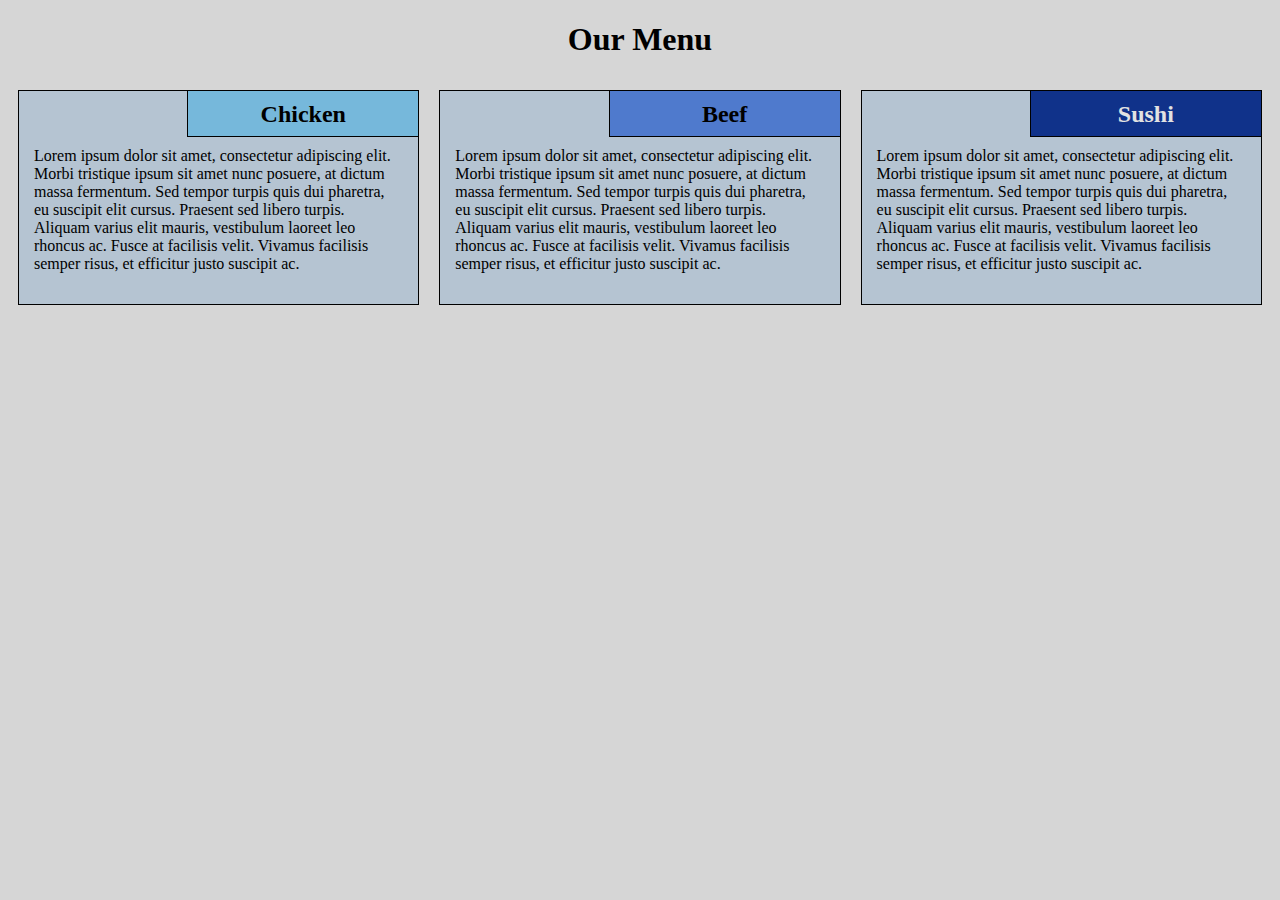
<file: module2_solution/index.html>
<!DOCTYPE html>
<html lang="en">

<head>
    <meta charset="utf-8">
    <meta name="viewport" content="width=device-width, initial-scale=1">
    <title>Assignment Solution for Module 2</title>
    <link rel="stylesheet" type="text/css" href="styles.css">
</head>

<body>
    <h1>Our Menu</h1>
    <div class="row">
        <div class="col-lg-4 col-md-6 col-sm-12">
            <section class="lebesgue">
                <h2>Chicken</h2>
                <p>
                    Lorem ipsum dolor sit amet, consectetur adipiscing elit. Morbi tristique ipsum sit amet nunc posuere, at dictum massa fermentum. Sed tempor turpis quis dui pharetra, eu suscipit elit cursus. Praesent sed libero turpis. Aliquam varius elit mauris, vestibulum laoreet leo rhoncus ac. Fusce at facilisis velit. Vivamus facilisis semper risus, et efficitur justo suscipit ac. 
                </p>
            </section>
        </div>
        <div class="col-lg-4 col-md-6 col-sm-12">
            <section class="fubini">
                <h2>Beef</h2>
                <p>
                    Lorem ipsum dolor sit amet, consectetur adipiscing elit. Morbi tristique ipsum sit amet nunc posuere, at dictum massa fermentum. Sed tempor turpis quis dui pharetra, eu suscipit elit cursus. Praesent sed libero turpis. Aliquam varius elit mauris, vestibulum laoreet leo rhoncus ac. Fusce at facilisis velit. Vivamus facilisis semper risus, et efficitur justo suscipit ac. 
                </p>
            </section>
        </div>
        <div class="col-lg-4 col-md-12 col-sm-12">
            <section class="luzin">
                <h2>Sushi</h2>
                <p>
                    Lorem ipsum dolor sit amet, consectetur adipiscing elit. Morbi tristique ipsum sit amet nunc posuere, at dictum massa fermentum. Sed tempor turpis quis dui pharetra, eu suscipit elit cursus. Praesent sed libero turpis. Aliquam varius elit mauris, vestibulum laoreet leo rhoncus ac. Fusce at facilisis velit. Vivamus facilisis semper risus, et efficitur justo suscipit ac. 
                </p>
            </section>
        </div>
    </div>
</body>

</html>
</file>
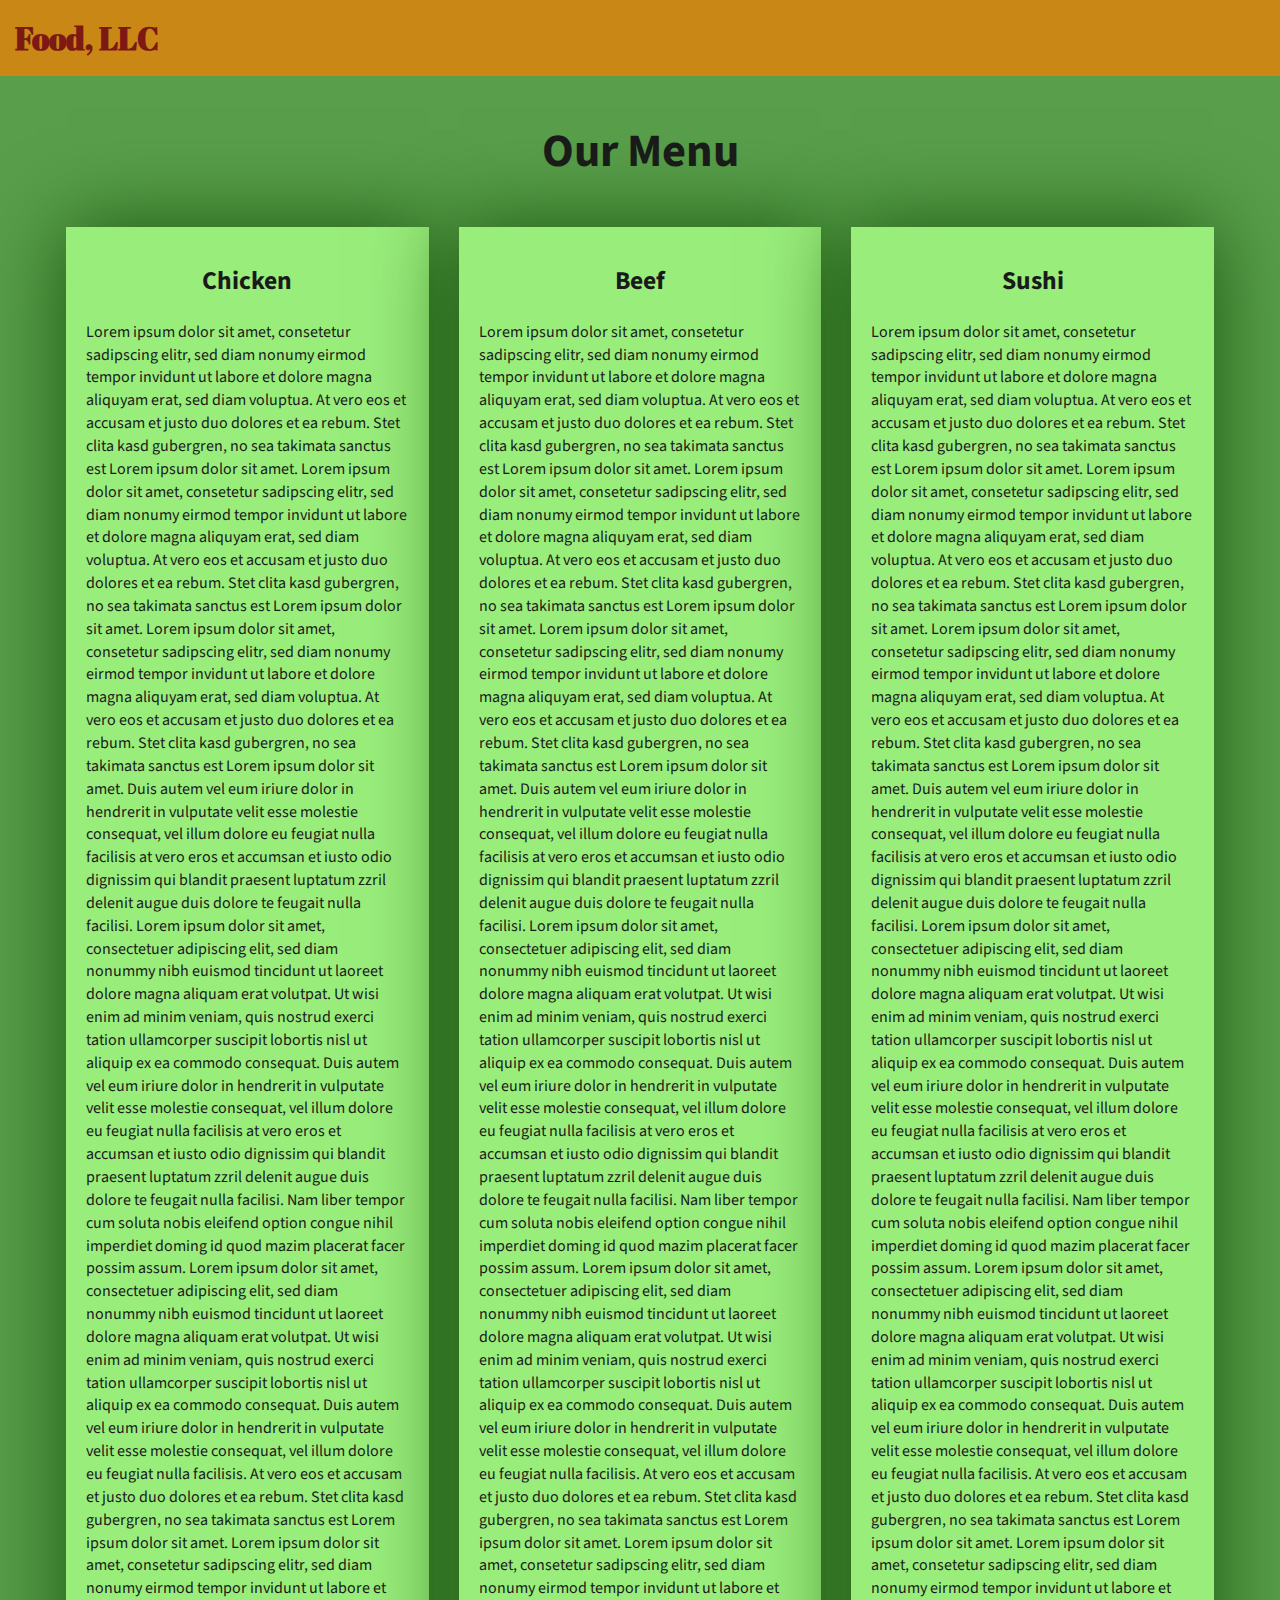
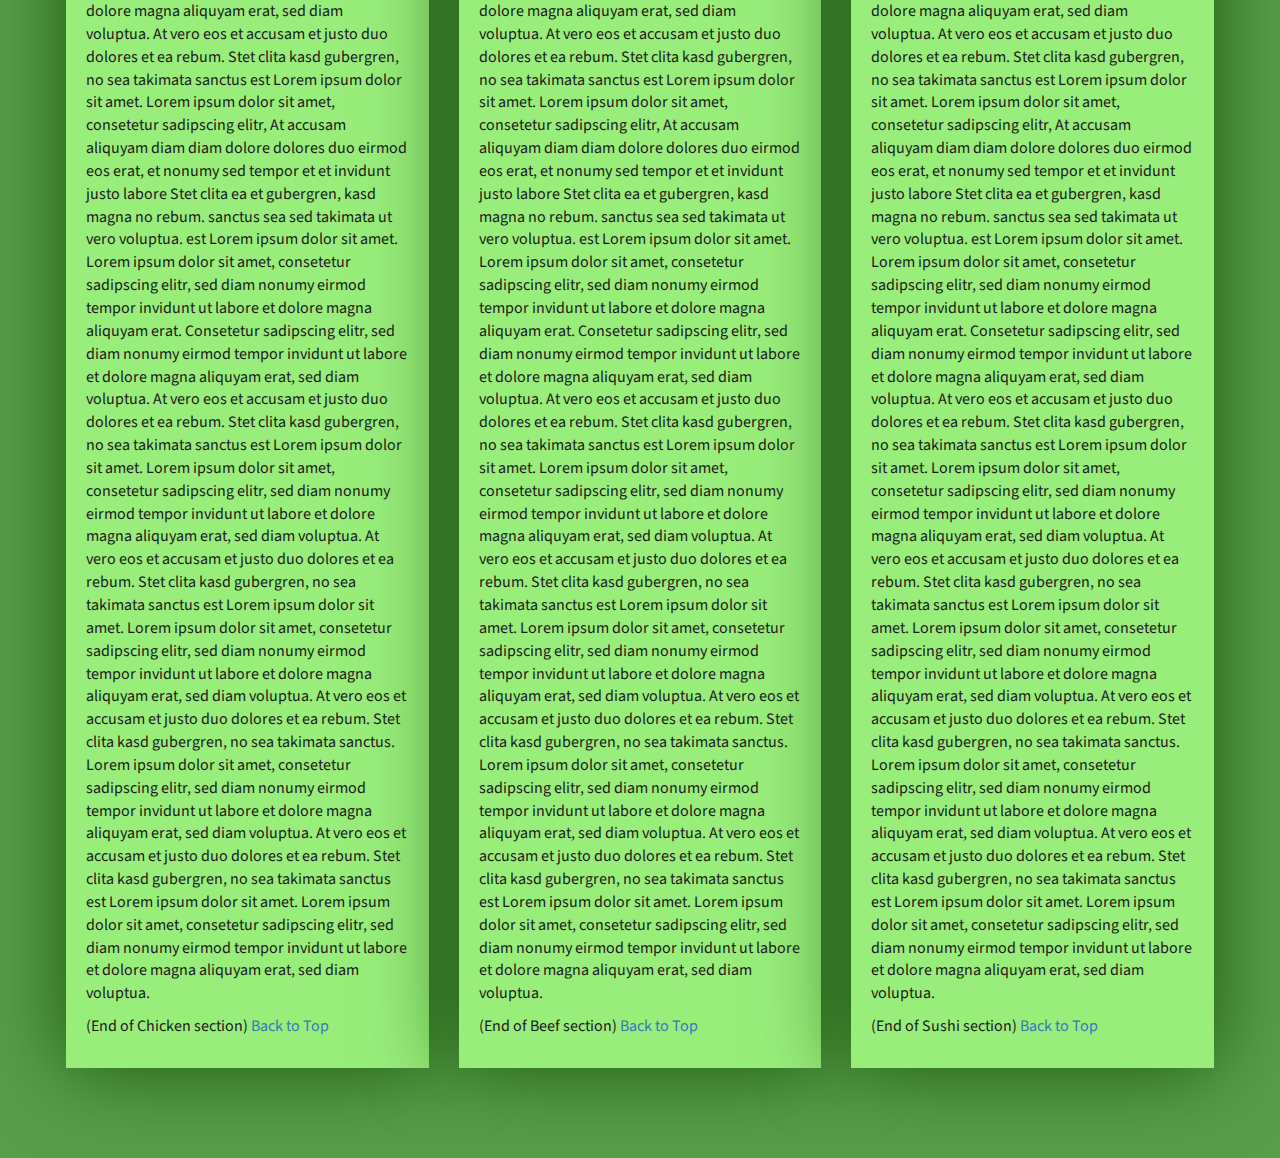
<file: module3_solution/index.html>
<!DOCTYPE html>
<html lang="zxx">

<head>
    <meta charset="utf-8">
    <meta http-equiv="X-UA-Compatible" content="IE=edge">
    <meta name="viewport" content="width=device-width, initial-scale=1">
    <title>Assignment Solution for Module 3</title>
    <link rel="stylesheet" href="css/bootstrap.min.css">
    <link rel="stylesheet" href="css/styles.css">
    <link href="https://fonts.googleapis.com/css?family=Source+Sans+Pro" rel="stylesheet">
    <link href="https://fonts.googleapis.com/css?family=Abril+Fatface" rel="stylesheet">

    <!-- HTML5 shim and Respond.js for IE8 support of HTML5 elements and media queries -->
    <!-- WARNING: Respond.js doesn't work if you view the page via file:// -->
    <!--[if lt IE 9]>
      <script src="https://oss.maxcdn.com/html5shiv/3.7.2/html5shiv.min.js"></script>
      <script src="https://oss.maxcdn.com/respond/1.4.2/respond.min.js"></script>
    <![endif]-->
</head>

<body>
    <header>
        <nav id="header-nav" class="navbar navbar-default">
            <div class="container-fluid">
                <div class="navbar-header">
                    <div class="navbar-brand">
                        <a href="index.html"><h1>Food, LLC</h1></a>
                    </div>

                    <button type="button" class="navbar-toggle collapsed visible-xs" data-toggle="collapse" data-target="#collapsable-nav" aria-expanded="false">
                        <span class="sr-only">Toggle navigation</span>
                        <span class="icon-bar"></span>
                        <span class="icon-bar"></span>
                        <span class="icon-bar"></span>
                    </button>
                </div>

                <div id="collapsable-nav" class="collapse navbar-collapse">
                    <ul id="nav-list" class="nav navbar-nav navbar-right visible-xs text-center">
                        <li>
                            <a href="#chicken-tile"><br class="hidden-xs"> Chicken</a>
                        </li>
                        <li>
                            <a href="#beef-tile"><br class="hidden-xs"> Beef</a>
                        </li>
                        <li>
                            <a href="#sushi-tile"><br class="hidden-xs"> Sushi</a>
                        </li>
                    </ul>
                </div>
            </div>
        </nav>
    </header>

    <div id="main-content" class="container">
        <h2 id="top-heading" class="text-center">Our Menu</h2>
        <div id="home-tiles" class="row">
            <div class="col-md-4 col-sm-6 col-xs-12">
                <div id="chicken-tile">
                    <section>
                        <h3 class="text-center">Chicken</h3>
                        <p>
                            Lorem ipsum dolor sit amet, consetetur sadipscing elitr, sed diam nonumy eirmod tempor invidunt ut labore et dolore magna aliquyam erat, sed diam voluptua. At vero eos et accusam et justo duo dolores et ea rebum. Stet clita kasd gubergren, no sea takimata
                            sanctus est Lorem ipsum dolor sit amet. Lorem ipsum dolor sit amet, consetetur sadipscing elitr, sed diam nonumy eirmod tempor invidunt ut labore et dolore magna aliquyam erat, sed diam voluptua. At vero eos et accusam et justo
                            duo dolores et ea rebum. Stet clita kasd gubergren, no sea takimata sanctus est Lorem ipsum dolor sit amet. Lorem ipsum dolor sit amet, consetetur sadipscing elitr, sed diam nonumy eirmod tempor invidunt ut labore et dolore
                            magna aliquyam erat, sed diam voluptua. At vero eos et accusam et justo duo dolores et ea rebum. Stet clita kasd gubergren, no sea takimata sanctus est Lorem ipsum dolor sit amet. Duis autem vel eum iriure dolor in hendrerit
                            in vulputate velit esse molestie consequat, vel illum dolore eu feugiat nulla facilisis at vero eros et accumsan et iusto odio dignissim qui blandit praesent luptatum zzril delenit augue duis dolore te feugait nulla facilisi.
                            Lorem ipsum dolor sit amet, consectetuer adipiscing elit, sed diam nonummy nibh euismod tincidunt ut laoreet dolore magna aliquam erat volutpat. Ut wisi enim ad minim veniam, quis nostrud exerci tation ullamcorper suscipit
                            lobortis nisl ut aliquip ex ea commodo consequat. Duis autem vel eum iriure dolor in hendrerit in vulputate velit esse molestie consequat, vel illum dolore eu feugiat nulla facilisis at vero eros et accumsan et iusto odio dignissim
                            qui blandit praesent luptatum zzril delenit augue duis dolore te feugait nulla facilisi. Nam liber tempor cum soluta nobis eleifend option congue nihil imperdiet doming id quod mazim placerat facer possim assum. Lorem ipsum
                            dolor sit amet, consectetuer adipiscing elit, sed diam nonummy nibh euismod tincidunt ut laoreet dolore magna aliquam erat volutpat. Ut wisi enim ad minim veniam, quis nostrud exerci tation ullamcorper suscipit lobortis nisl
                            ut aliquip ex ea commodo consequat. Duis autem vel eum iriure dolor in hendrerit in vulputate velit esse molestie consequat, vel illum dolore eu feugiat nulla facilisis. At vero eos et accusam et justo duo dolores et ea rebum.
                            Stet clita kasd gubergren, no sea takimata sanctus est Lorem ipsum dolor sit amet. Lorem ipsum dolor sit amet, consetetur sadipscing elitr, sed diam nonumy eirmod tempor invidunt ut labore et dolore magna aliquyam erat, sed
                            diam voluptua. At vero eos et accusam et justo duo dolores et ea rebum. Stet clita kasd gubergren, no sea takimata sanctus est Lorem ipsum dolor sit amet. Lorem ipsum dolor sit amet, consetetur sadipscing elitr, At accusam
                            aliquyam diam diam dolore dolores duo eirmod eos erat, et nonumy sed tempor et et invidunt justo labore Stet clita ea et gubergren, kasd magna no rebum. sanctus sea sed takimata ut vero voluptua. est Lorem ipsum dolor sit amet.
                            Lorem ipsum dolor sit amet, consetetur sadipscing elitr, sed diam nonumy eirmod tempor invidunt ut labore et dolore magna aliquyam erat. Consetetur sadipscing elitr, sed diam nonumy eirmod tempor invidunt ut labore et dolore
                            magna aliquyam erat, sed diam voluptua. At vero eos et accusam et justo duo dolores et ea rebum. Stet clita kasd gubergren, no sea takimata sanctus est Lorem ipsum dolor sit amet. Lorem ipsum dolor sit amet, consetetur sadipscing
                            elitr, sed diam nonumy eirmod tempor invidunt ut labore et dolore magna aliquyam erat, sed diam voluptua. At vero eos et accusam et justo duo dolores et ea rebum. Stet clita kasd gubergren, no sea takimata sanctus est Lorem
                            ipsum dolor sit amet. Lorem ipsum dolor sit amet, consetetur sadipscing elitr, sed diam nonumy eirmod tempor invidunt ut labore et dolore magna aliquyam erat, sed diam voluptua. At vero eos et accusam et justo duo dolores et
                            ea rebum. Stet clita kasd gubergren, no sea takimata sanctus. Lorem ipsum dolor sit amet, consetetur sadipscing elitr, sed diam nonumy eirmod tempor invidunt ut labore et dolore magna aliquyam erat, sed diam voluptua. At vero
                            eos et accusam et justo duo dolores et ea rebum. Stet clita kasd gubergren, no sea takimata sanctus est Lorem ipsum dolor sit amet. Lorem ipsum dolor sit amet, consetetur sadipscing elitr, sed diam nonumy eirmod tempor invidunt
                            ut labore et dolore magna aliquyam erat, sed diam voluptua.
                        </p>
                        <p>
                            (End of Chicken section) <a href="#top-heading">Back to Top</a>
                        </p>
                    </section>
                </div>
            </div>
            <div class="col-md-4 col-sm-6 col-xs-12">
                <div id="beef-tile">
                    <section>
                        <h3 class="text-center">Beef</h3>
                        <p>
                            Lorem ipsum dolor sit amet, consetetur sadipscing elitr, sed diam nonumy eirmod tempor invidunt ut labore et dolore magna aliquyam erat, sed diam voluptua. At vero eos et accusam et justo duo dolores et ea rebum. Stet clita kasd gubergren, no sea takimata
                            sanctus est Lorem ipsum dolor sit amet. Lorem ipsum dolor sit amet, consetetur sadipscing elitr, sed diam nonumy eirmod tempor invidunt ut labore et dolore magna aliquyam erat, sed diam voluptua. At vero eos et accusam et justo
                            duo dolores et ea rebum. Stet clita kasd gubergren, no sea takimata sanctus est Lorem ipsum dolor sit amet. Lorem ipsum dolor sit amet, consetetur sadipscing elitr, sed diam nonumy eirmod tempor invidunt ut labore et dolore
                            magna aliquyam erat, sed diam voluptua. At vero eos et accusam et justo duo dolores et ea rebum. Stet clita kasd gubergren, no sea takimata sanctus est Lorem ipsum dolor sit amet. Duis autem vel eum iriure dolor in hendrerit
                            in vulputate velit esse molestie consequat, vel illum dolore eu feugiat nulla facilisis at vero eros et accumsan et iusto odio dignissim qui blandit praesent luptatum zzril delenit augue duis dolore te feugait nulla facilisi.
                            Lorem ipsum dolor sit amet, consectetuer adipiscing elit, sed diam nonummy nibh euismod tincidunt ut laoreet dolore magna aliquam erat volutpat. Ut wisi enim ad minim veniam, quis nostrud exerci tation ullamcorper suscipit
                            lobortis nisl ut aliquip ex ea commodo consequat. Duis autem vel eum iriure dolor in hendrerit in vulputate velit esse molestie consequat, vel illum dolore eu feugiat nulla facilisis at vero eros et accumsan et iusto odio dignissim
                            qui blandit praesent luptatum zzril delenit augue duis dolore te feugait nulla facilisi. Nam liber tempor cum soluta nobis eleifend option congue nihil imperdiet doming id quod mazim placerat facer possim assum. Lorem ipsum
                            dolor sit amet, consectetuer adipiscing elit, sed diam nonummy nibh euismod tincidunt ut laoreet dolore magna aliquam erat volutpat. Ut wisi enim ad minim veniam, quis nostrud exerci tation ullamcorper suscipit lobortis nisl
                            ut aliquip ex ea commodo consequat. Duis autem vel eum iriure dolor in hendrerit in vulputate velit esse molestie consequat, vel illum dolore eu feugiat nulla facilisis. At vero eos et accusam et justo duo dolores et ea rebum.
                            Stet clita kasd gubergren, no sea takimata sanctus est Lorem ipsum dolor sit amet. Lorem ipsum dolor sit amet, consetetur sadipscing elitr, sed diam nonumy eirmod tempor invidunt ut labore et dolore magna aliquyam erat, sed
                            diam voluptua. At vero eos et accusam et justo duo dolores et ea rebum. Stet clita kasd gubergren, no sea takimata sanctus est Lorem ipsum dolor sit amet. Lorem ipsum dolor sit amet, consetetur sadipscing elitr, At accusam
                            aliquyam diam diam dolore dolores duo eirmod eos erat, et nonumy sed tempor et et invidunt justo labore Stet clita ea et gubergren, kasd magna no rebum. sanctus sea sed takimata ut vero voluptua. est Lorem ipsum dolor sit amet.
                            Lorem ipsum dolor sit amet, consetetur sadipscing elitr, sed diam nonumy eirmod tempor invidunt ut labore et dolore magna aliquyam erat. Consetetur sadipscing elitr, sed diam nonumy eirmod tempor invidunt ut labore et dolore
                            magna aliquyam erat, sed diam voluptua. At vero eos et accusam et justo duo dolores et ea rebum. Stet clita kasd gubergren, no sea takimata sanctus est Lorem ipsum dolor sit amet. Lorem ipsum dolor sit amet, consetetur sadipscing
                            elitr, sed diam nonumy eirmod tempor invidunt ut labore et dolore magna aliquyam erat, sed diam voluptua. At vero eos et accusam et justo duo dolores et ea rebum. Stet clita kasd gubergren, no sea takimata sanctus est Lorem
                            ipsum dolor sit amet. Lorem ipsum dolor sit amet, consetetur sadipscing elitr, sed diam nonumy eirmod tempor invidunt ut labore et dolore magna aliquyam erat, sed diam voluptua. At vero eos et accusam et justo duo dolores et
                            ea rebum. Stet clita kasd gubergren, no sea takimata sanctus. Lorem ipsum dolor sit amet, consetetur sadipscing elitr, sed diam nonumy eirmod tempor invidunt ut labore et dolore magna aliquyam erat, sed diam voluptua. At vero
                            eos et accusam et justo duo dolores et ea rebum. Stet clita kasd gubergren, no sea takimata sanctus est Lorem ipsum dolor sit amet. Lorem ipsum dolor sit amet, consetetur sadipscing elitr, sed diam nonumy eirmod tempor invidunt
                            ut labore et dolore magna aliquyam erat, sed diam voluptua.
                        </p>
                        <p>
                            (End of Beef section) <a href="#top-heading">Back to Top</a>
                        </p>
                    </section>
                </div>
            </div>
            <!-- <div class="clearfix visible-md-block"></div> -->
            <div class="col-md-4 col-sm-12 col-xs-12">
                <div id="sushi-tile">
                    <section>
                        <h3 class="text-center">Sushi</h3>
                        <p>
                            Lorem ipsum dolor sit amet, consetetur sadipscing elitr, sed diam nonumy eirmod tempor invidunt ut labore et dolore magna aliquyam erat, sed diam voluptua. At vero eos et accusam et justo duo dolores et ea rebum. Stet clita kasd gubergren, no sea takimata
                            sanctus est Lorem ipsum dolor sit amet. Lorem ipsum dolor sit amet, consetetur sadipscing elitr, sed diam nonumy eirmod tempor invidunt ut labore et dolore magna aliquyam erat, sed diam voluptua. At vero eos et accusam et justo
                            duo dolores et ea rebum. Stet clita kasd gubergren, no sea takimata sanctus est Lorem ipsum dolor sit amet. Lorem ipsum dolor sit amet, consetetur sadipscing elitr, sed diam nonumy eirmod tempor invidunt ut labore et dolore
                            magna aliquyam erat, sed diam voluptua. At vero eos et accusam et justo duo dolores et ea rebum. Stet clita kasd gubergren, no sea takimata sanctus est Lorem ipsum dolor sit amet. Duis autem vel eum iriure dolor in hendrerit
                            in vulputate velit esse molestie consequat, vel illum dolore eu feugiat nulla facilisis at vero eros et accumsan et iusto odio dignissim qui blandit praesent luptatum zzril delenit augue duis dolore te feugait nulla facilisi.
                            Lorem ipsum dolor sit amet, consectetuer adipiscing elit, sed diam nonummy nibh euismod tincidunt ut laoreet dolore magna aliquam erat volutpat. Ut wisi enim ad minim veniam, quis nostrud exerci tation ullamcorper suscipit
                            lobortis nisl ut aliquip ex ea commodo consequat. Duis autem vel eum iriure dolor in hendrerit in vulputate velit esse molestie consequat, vel illum dolore eu feugiat nulla facilisis at vero eros et accumsan et iusto odio dignissim
                            qui blandit praesent luptatum zzril delenit augue duis dolore te feugait nulla facilisi. Nam liber tempor cum soluta nobis eleifend option congue nihil imperdiet doming id quod mazim placerat facer possim assum. Lorem ipsum
                            dolor sit amet, consectetuer adipiscing elit, sed diam nonummy nibh euismod tincidunt ut laoreet dolore magna aliquam erat volutpat. Ut wisi enim ad minim veniam, quis nostrud exerci tation ullamcorper suscipit lobortis nisl
                            ut aliquip ex ea commodo consequat. Duis autem vel eum iriure dolor in hendrerit in vulputate velit esse molestie consequat, vel illum dolore eu feugiat nulla facilisis. At vero eos et accusam et justo duo dolores et ea rebum.
                            Stet clita kasd gubergren, no sea takimata sanctus est Lorem ipsum dolor sit amet. Lorem ipsum dolor sit amet, consetetur sadipscing elitr, sed diam nonumy eirmod tempor invidunt ut labore et dolore magna aliquyam erat, sed
                            diam voluptua. At vero eos et accusam et justo duo dolores et ea rebum. Stet clita kasd gubergren, no sea takimata sanctus est Lorem ipsum dolor sit amet. Lorem ipsum dolor sit amet, consetetur sadipscing elitr, At accusam
                            aliquyam diam diam dolore dolores duo eirmod eos erat, et nonumy sed tempor et et invidunt justo labore Stet clita ea et gubergren, kasd magna no rebum. sanctus sea sed takimata ut vero voluptua. est Lorem ipsum dolor sit amet.
                            Lorem ipsum dolor sit amet, consetetur sadipscing elitr, sed diam nonumy eirmod tempor invidunt ut labore et dolore magna aliquyam erat. Consetetur sadipscing elitr, sed diam nonumy eirmod tempor invidunt ut labore et dolore
                            magna aliquyam erat, sed diam voluptua. At vero eos et accusam et justo duo dolores et ea rebum. Stet clita kasd gubergren, no sea takimata sanctus est Lorem ipsum dolor sit amet. Lorem ipsum dolor sit amet, consetetur sadipscing
                            elitr, sed diam nonumy eirmod tempor invidunt ut labore et dolore magna aliquyam erat, sed diam voluptua. At vero eos et accusam et justo duo dolores et ea rebum. Stet clita kasd gubergren, no sea takimata sanctus est Lorem
                            ipsum dolor sit amet. Lorem ipsum dolor sit amet, consetetur sadipscing elitr, sed diam nonumy eirmod tempor invidunt ut labore et dolore magna aliquyam erat, sed diam voluptua. At vero eos et accusam et justo duo dolores et
                            ea rebum. Stet clita kasd gubergren, no sea takimata sanctus. Lorem ipsum dolor sit amet, consetetur sadipscing elitr, sed diam nonumy eirmod tempor invidunt ut labore et dolore magna aliquyam erat, sed diam voluptua. At vero
                            eos et accusam et justo duo dolores et ea rebum. Stet clita kasd gubergren, no sea takimata sanctus est Lorem ipsum dolor sit amet. Lorem ipsum dolor sit amet, consetetur sadipscing elitr, sed diam nonumy eirmod tempor invidunt
                            ut labore et dolore magna aliquyam erat, sed diam voluptua.
                        </p>
                        <p>
                            (End of Sushi section) <a href="#top-heading">Back to Top</a>
                        </p>
                    </section>
                </div>
            </div>
            <!-- <div class="clearfix visible-lg-block"></div> -->
        </div>
    </div>
    <div class="clearfix visible-lg-block"></div>


    <!-- jQuery (Bootstrap JS plugins depend on it) -->
    <script src="js/jquery-3.1.1.min.js"></script>
    <script src="js/bootstrap.min.js"></script>
    <!-- <script src="js/script.js"></script> -->

</body>

</html>
</file>
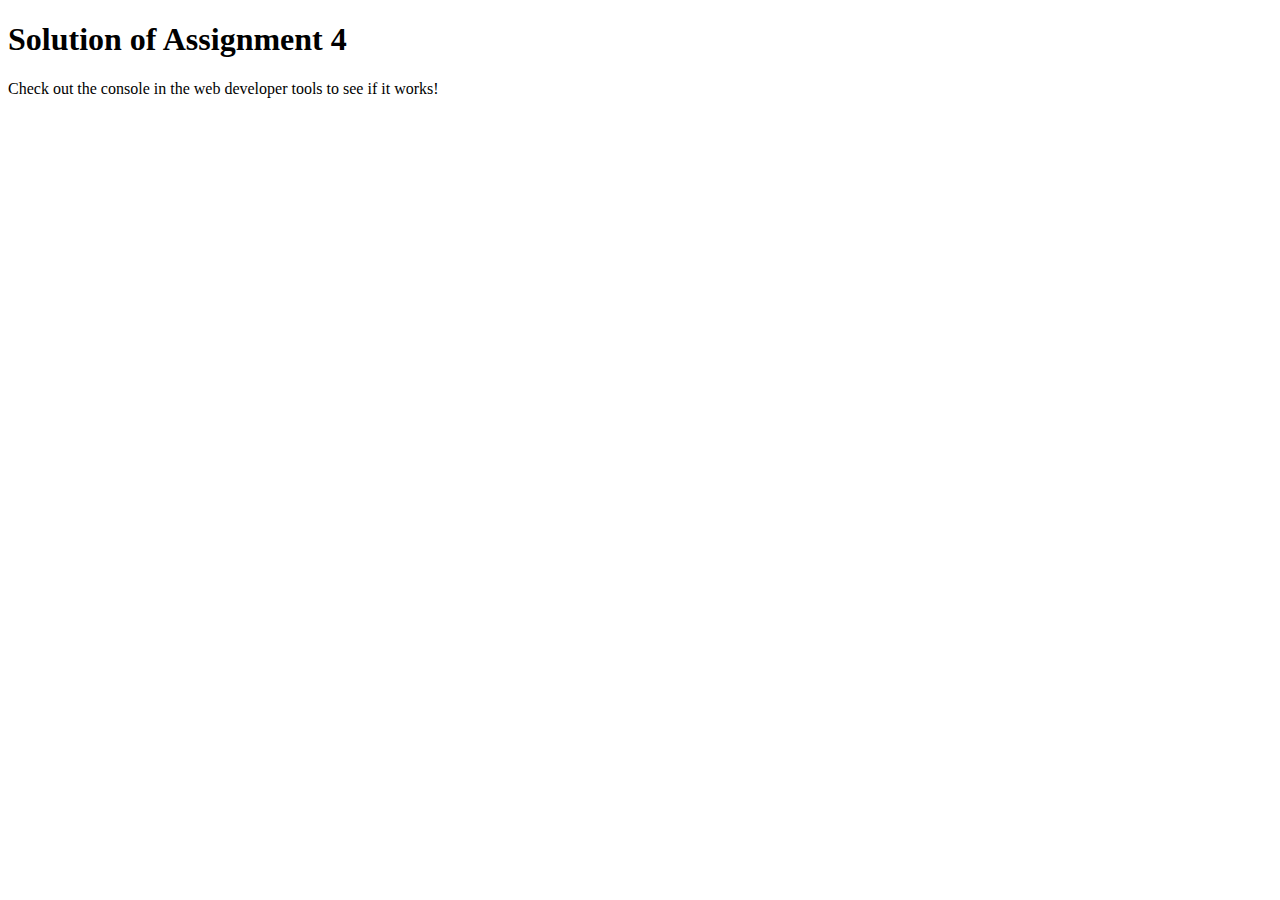
<file: module4_solution/index.html>
<!DOCTYPE html>
<html>

<head>
    <meta charset="utf-8">
    <title>Assignment Solution for Module 4</title>
    <script src="SpeakHello.js"></script>
    <script src="SpeakGoodBye.js"></script>
    <script src="script.js"></script>
</head>

<body>
    <h1>Solution of Assignment 4</h1>
    <p>Check out the console in the web developer tools to see if it works!</p>
</body>

</html>
</file>
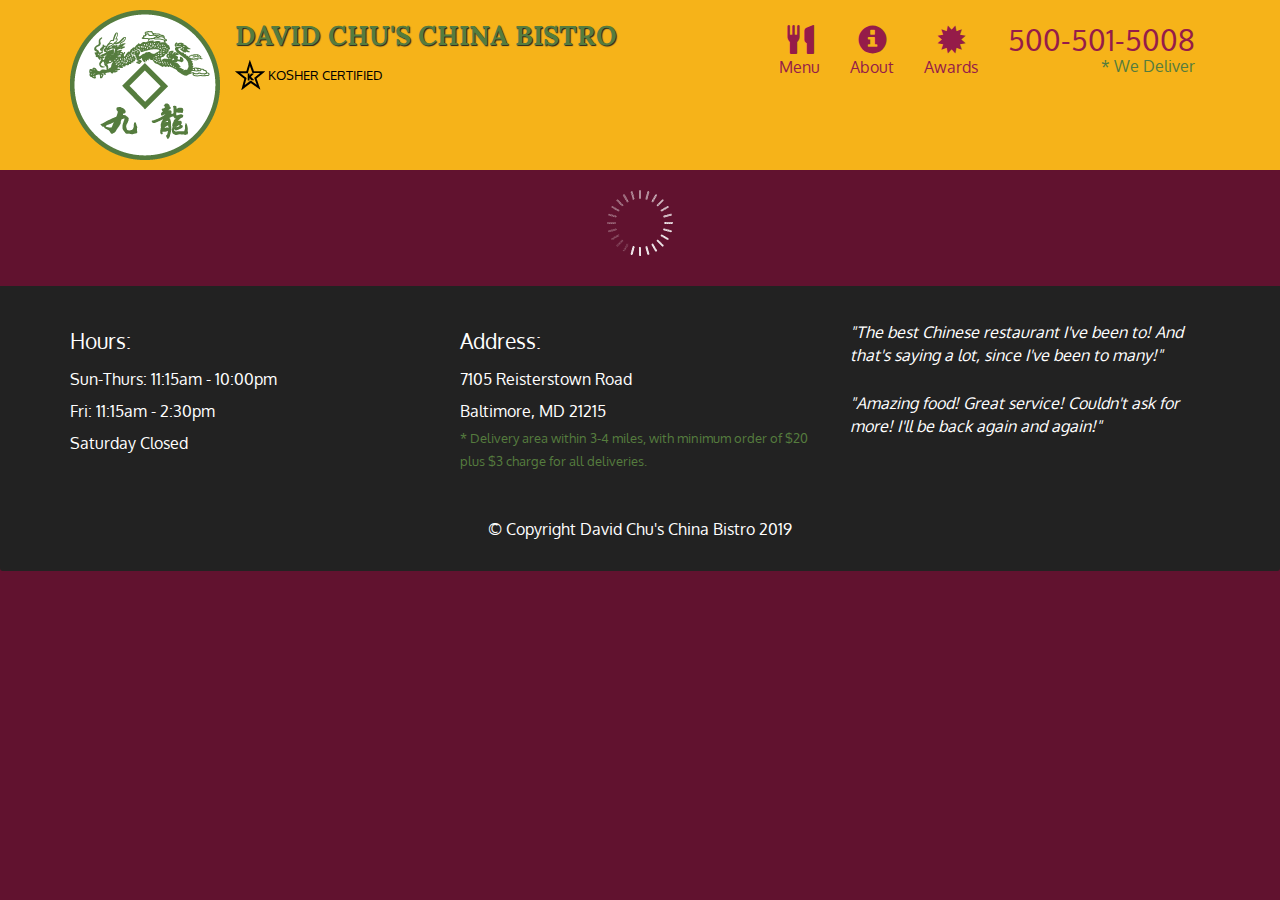
<file: module5_solution/index.html>
<!doctype html>
<html lang="en">
  <head>
    <meta charset="utf-8">
    <meta http-equiv="X-UA-Compatible" content="IE=edge">
    <meta name="viewport" content="width=device-width, initial-scale=1">
    <title>David Chu's China Bistro</title>
    <link rel="stylesheet" href="css/bootstrap.min.css">
    <link rel="stylesheet" href="css/styles.css">
    <link href='https://fonts.googleapis.com/css?family=Oxygen:400,300,700' rel='stylesheet' type='text/css'>
    <link href='https://fonts.googleapis.com/css?family=Lora' rel='stylesheet' type='text/css'>
  </head>
<body>
  <header>
    <nav id="header-nav" class="navbar navbar-default">
      <div class="container">
        <div class="navbar-header">
          <a href="index.html" class="pull-left visible-md visible-lg">
            <div id="logo-img" alt="Logo image"></div>
          </a>

          <div class="navbar-brand">
            <a href="index.html"><h1>David Chu's China Bistro</h1></a>
            <p>
              <img src="images/star-k-logo.png" alt="Kosher certification">
              <span>Kosher Certified</span>
            </p>
          </div>

          <button id="navbarToggle" type="button" class="navbar-toggle collapsed" data-toggle="collapse" data-target="#collapsable-nav" aria-expanded="false">
            <span class="sr-only">Toggle navigation</span>
            <span class="icon-bar"></span>
            <span class="icon-bar"></span>
            <span class="icon-bar"></span>
          </button>
        </div>
        
        <div id="collapsable-nav" class="collapse navbar-collapse">
           <ul id="nav-list" class="nav navbar-nav navbar-right">
            <li id="navHomeButton" class="visible-xs active">
              <a href="index.html">
                <span class="glyphicon glyphicon-home"></span> Home</a>
            </li>
            <li id="navMenuButton">
              <a href="#" onclick="$dc.loadMenuCategories();">
                <span class="glyphicon glyphicon-cutlery"></span><br class="hidden-xs"> Menu</a>
            </li>
            <li>
              <a href="#">
                <span class="glyphicon glyphicon-info-sign"></span><br class="hidden-xs"> About</a>
            </li>
            <li>
              <a href="#">
                <span class="glyphicon glyphicon-certificate"></span><br class="hidden-xs"> Awards</a>
            </li>
            <li id="phone" class="hidden-xs">
              <a href="tel:410-602-5008">
                <span>500-501-5008</span></a><div>* We Deliver</div>
            </li>
          </ul><!-- #nav-list -->
        </div><!-- .collapse .navbar-collapse -->
      </div><!-- .container -->
    </nav><!-- #header-nav -->
  </header>

  <div id="call-btn" class="visible-xs">
    <a class="btn" href="tel:410-602-5008">
    <span class="glyphicon glyphicon-earphone"></span>
    410-602-5008
    </a>
  </div>
  <div id="xs-deliver" class="text-center visible-xs">* We Deliver</div>

  <div id="main-content" class="container"></div>

  <footer class="panel-footer">
    <div class="container">
      <div class="row">
        <section id="hours" class="col-sm-4">
          <span>Hours:</span><br>
          Sun-Thurs: 11:15am - 10:00pm<br>
          Fri: 11:15am - 2:30pm<br>
          Saturday Closed
          <hr class="visible-xs">
        </section>
        <section id="address" class="col-sm-4">
          <span>Address:</span><br>
          7105 Reisterstown Road<br>
          Baltimore, MD 21215
          <p>* Delivery area within 3-4 miles, with minimum order of $20 plus $3 charge for all deliveries.</p>
          <hr class="visible-xs">
        </section>
        <section id="testimonials" class="col-sm-4">
          <p>"The best Chinese restaurant I've been to! And that's saying a lot, since I've been to many!"</p>
          <p>"Amazing food! Great service! Couldn't ask for more! I'll be back again and again!"</p>
        </section>
      </div>
      <div class="text-center">&copy; Copyright David Chu's China Bistro 2019</div>
    </div>
  </footer>

  <!-- jQuery (Bootstrap JS plugins depend on it) -->
  <script src="js/jquery-2.1.4.min.js"></script>
  <script src="js/bootstrap.min.js"></script>
  <script src="js/ajax-utils.js"></script>
  <script src="js/script.js"></script>
</body>
</html>
</file>
<file: module2_solution/styles.css>
{
    box-sizing: border-box;
    font-family: Helvetica;
}

body {
    background-color: #d6d6d6;
}

h1 {
    text-align: center;
    color: black;
}

section {
    border: 1px solid black;
    background-color: #b5c4d2;
    margin: 10px;
}

section>h2 {
    float: right;
    border-bottom: 1px solid black;
    border-left: 1px solid black;
    margin: 0;
    width: 230px;
    text-align: center;
    font-style: Times;
    font-size: 24px;
    font-weight: bold;
    height: 35px;
    padding-top: 10px;
}

section.lebesgue>h2 {
    background-color: #76b8db;
}

section.fubini>h2 {
    background-color: #4f7acd;
}

section.luzin>h2 {
    color: #e2e2e2;
    background-color: #10328a;
}

section>p {
    padding: 40px 15px 15px 15px;
}

.row {
    width: 100%;
}


/* Desktop view options */

@media (min-width: 992px) {
    .col-lg-1, .col-lg-2, .col-lg-3, .col-lg-4, .col-lg-5, .col-lg-6, .col-lg-7, .col-lg-8, .col-lg-9, .col-lg-10, .col-lg-11, .col-lg-12 {
        float: left;
    }
    .col-lg-1 {
        width: 8.33%;
    }
    .col-lg-2 {
        width: 16.66%;
    }
    .col-lg-3 {
        width: 25%;
    }
    .col-lg-4 {
        width: 33.33%;
    }
    .col-lg-5 {
        width: 41.66%;
    }
    .col-lg-6 {
        width: 50%;
    }
    .col-lg-7 {
        width: 58.33%;
    }
    .col-lg-8 {
        width: 66.66%;
    }
    .col-lg-9 {
        width: 74.99%;
    }
    .col-lg-10 {
        width: 83.33%;
    }
    .col-lg-11 {
        width: 91.66%;
    }
    .col-lg-12 {
        width: 100%;
    }
}


/* Tablet view options */

@media (min-width: 768px) and (max-width: 991px) {
    .col-md-1, .col-md-2, .col-md-3, .col-md-4, .col-md-5, .col-md-6, .col-md-7, .col-md-8, .col-md-9, .col-md-10, .col-md-11, .col-md-12 {
        float: left;
    }
    .col-md-1 {
        width: 8.33%;
    }
    .col-md-2 {
        width: 16.66%;
    }
    .col-md-3 {
        width: 25%;
    }
    .col-md-4 {
        width: 33.33%;
    }
    .col-md-5 {
        width: 41.66%;
    }
    .col-md-6 {
        width: 50%;
    }
    .col-md-7 {
        width: 58.33%;
    }
    .col-md-8 {
        width: 66.66%;
    }
    .col-md-9 {
        width: 74.99%;
    }
    .col-md-10 {
        width: 83.33%;
    }
    .col-md-11 {
        width: 91.66%;
    }
    .col-md-12 {
        width: 100%;
    }
}


/* Mobile view options */

@media (max-width: 767px) {
    .col-sm-1, .col-sm-2, .col-sm-3, .col-sm-4, .col-sm-5, .col-sm-6, .col-sm-7, .col-sm-8, .col-sm-9, .col-sm-10, .col-sm-11, .col-sm-12 {
        float: left;
    }
    .col-sm-1 {
        width: 8.33%;
    }
    .col-sm-2 {
        width: 16.66%;
    }
    .col-sm-3 {
        width: 25%;
    }
    .col-sm-4 {
        width: 33.33%;
    }
    .col-sm-5 {
        width: 41.66%;
    }
    .col-sm-6 {
        width: 50%;
    }
    .col-sm-7 {
        width: 58.33%;
    }
    .col-sm-8 {
        width: 66.66%;
    }
    .col-sm-9 {
        width: 74.99%;
    }
    .col-sm-10 {
        width: 83.33%;
    }
    .col-sm-11 {
        width: 91.66%;
    }
    .col-sm-12 {
        width: 100%;
    }
}
</file>
<file: module3_solution/css/styles.css>
body {
    font-size: 16px;
    font-family: 'Source Sans Pro', sans-serif;
    color: #1a1a1a;
    background-color: #599e4b;
}


/** HEADER **/

#header-nav {
    background-color: #c98715;
    border-radius: 0;
    border: 0;
}

#header-nav button {
    margin-top: 22px;
}

.navbar-default .navbar-toggle:focus, .navbar-default .navbar-toggle:hover {
    background-color: #fce29e;
}

.navbar-collapse {
    border-top: 0;
}

.navbar-brand, .navbar-nav li a {
    line-height: 76px;
    height: 76px;
    padding-top: 0;
}

.navbar-brand h1 {
    color: #7d1913;
    font-family: 'Abril Fatface', cursive;
    font-weight: bolder;
    font-size: 1.8em;
}

.navbar-brand a:hover {
    text-decoration: none;
    text-shadow: 1px 1px 1px #fe9797;
}

#nav-list {
    background-color: #e4af34;
}

#nav-list a {
    /*text-align: center;*/
    font-weight: bolder;
    color: #282828;
    font-size: 1.2em;
}

#nav-list a:hover {
    color: #202020;
    background-color: #fce29e;
}

.navbar-header button.navbar-toggle, .navbar-header .icon-bar {
    border: 1px solid #7d1913;
}


/** END HEADER */


/** HOME PAGE **/

#main-content {
    width: 92%;
    margin-bottom: 30px;
}

#main-content h2 {
    font-size: 2.9em;
    font-weight: bold;
    margin-top: 30px;
    margin-bottom: 50px;
}

#main-content h3 {
    font-size: 1.6em;
    font-weight: bold;
    margin-bottom: 1em;
}

#chicken-tile, #beef-tile, #sushi-tile {
    width: 100%;
    padding: 20px;
    background-color: #99ed7b;
    margin-bottom: 60px;
    box-shadow: 0 0 80px #18580b;
}


/** END HOME PAGE **/
</file>
<file: module5_solution/css/styles.css>
body {
  font-size: 16px;
  color: #fff;
  background-color: #61122f;
  font-family: 'Oxygen', sans-serif;
}

/** HEADER **/
#header-nav {
  background-color: #f6b319;
  border-radius: 0;
  border: 0;
}

#logo-img {
  background: url('../images/restaurant-logo_large.png') no-repeat;
  width: 150px;
  height: 150px;
  margin: 10px 15px 10px 0;
}

.navbar-brand {
  padding-top: 25px;
}
.navbar-brand h1 { /* Restaurant name */
  font-family: 'Lora', serif;
  color: #557c3e;
  font-size: 1.5em;
  text-transform: uppercase;
  font-weight: bold;
  text-shadow: 1px 1px 1px #222;
  margin-top: 0;
  margin-bottom: 0;
  line-height: .75;
}
.navbar-brand a:hover, .navbar-brand a:focus {
  text-decoration: none;
}
.navbar-brand p { /* Kosher cert */
  color: #000;
  text-transform: uppercase;
  font-size: .7em;
  margin-top: 15px;
}
.navbar-brand p span { /* Star-K */
  vertical-align: middle;
}

#nav-list {
  margin-top: 10px;
}
#nav-list a {
  color: #951C49;
  text-align: center;
}
#nav-list a:hover {
  background: #E7E7E7;
}
#nav-list a span {
  font-size: 1.8em;
}

#phone {
  margin-top: 5px;
}
#phone a { /* Phone number */
  text-align: right;
  padding-bottom: 0;
}
#phone div { /* We Deliver */
  color: #557c3e;
  text-align: right;
  padding-right: 15px;
}

.navbar-header button.navbar-toggle, .navbar-header .icon-bar {
  border: 1px solid #61122f;
}
.navbar-header button.navbar-toggle {
  clear: both;
  margin-top: -30px;
}
/* END HEADER */

/* FOOTER */
.panel-footer {
  margin-top: 30px;
  padding-top: 35px;
  padding-bottom: 30px;
  background-color: #222;
  border-top: 0;
}
.panel-footer div.row {
  margin-bottom: 35px;
}
#hours, #address {
  line-height: 2;
}
#hours > span, #address > span {
  font-size: 1.3em;
}
#address p {
  color: #557c3e;
  font-size: .8em;
  line-height: 1.8;
}
#testimonials {
  font-style: italic;
}
#testimonials p:nth-child(2) {
  margin-top: 25px;
}
/* END FOOTER */



/* HOME PAGE */
.container .jumbotron {
  box-shadow: 0 0 50px #3F0C1F;
  border: 2px solid #3F0C1F;
}

#menu-tile, #specials-tile, #map-tile {
  height: 250px;
  width: 100%;
  margin-bottom: 15px;
  position: relative;
  border: 2px solid #3F0C1F;
  overflow: hidden;
}
#menu-tile:hover, #specials-tile:hover, #map-tile:hover {
  box-shadow: 0 1px 5px 1px #cccccc;
}
#menu-tile {
  background: url('../images/menu-tile.jpg') no-repeat;
  background-position: center;
}
#specials-tile {
  background: url('../images/specials-tile.jpg') no-repeat;
  background-position: center;
}
#menu-tile span, #specials-tile span, #map-tile span {
  position: absolute;
  bottom: 0;
  right: 0;
  width: 100%;
  text-align: center;
  font-size: 1.6em;
  text-transform: uppercase;
  background-color: #000;
  color: #fff;
  opacity: .8;
}
/* END HOME PAGE */

/* MENU CATEGORIES PAGE */
.category-tile { 
  position: relative;
  border: 2px solid #3F0C1F;
  overflow: hidden;
  width: 200px;
  height: 200px;
  margin: 0 auto 15px;
}
.category-tile span {
  position: absolute;
  bottom: 0;
  right: 0;
  width: 100%;
  text-align: center;
  font-size: 1.2em;
  text-transform: uppercase;
  background-color: #000;
  color: #fff;
  opacity: .8;
}
.category-tile:hover {
  box-shadow: 0 1px 5px 1px #cccccc;
}

#menu-categories-title + div {
  margin-bottom: 50px;
}
/* END MENU CATEGORIES PAGE */

/* SINGLE CATEGORY PAGE */
.menu-item-tile {
  margin-bottom: 25px;
}
.menu-item-tile hr {
  width: 80%;
}
.menu-item-tile .menu-item-price {
  font-size: 1.1em;
  text-align: right;
  margin-top: -15px;
  margin-right: -15px;
}
.menu-item-tile .menu-item-price span {
  font-size: .6em;
}
.menu-item-photo {
  position: relative;
  border: 2px solid #3F0C1F; 
  overflow: hidden;
  padding: 0;
  margin-right: -15px;
  margin-left: auto;
  margin-bottom: 20px;
  max-width: 250px;
}
.menu-item-photo div {
  position: absolute;
  bottom: 0;
  right: 0;
  width: 80px;
  background-color: #557c3e;
  text-align: center;
}
.menu-item-description {
  padding-right: 30px;
}
h3.menu-item-title {
  margin: 0 0 10px;
}
.menu-item-details {
  font-size: .9em;
  font-style: italic;
}
/* END SINGLE CATEGORY PAGE */


/********** Large devices only **********/
@media (min-width: 1200px) {
  .container .jumbotron {
    background: url('../images/jumbotron_1200.jpg') no-repeat;
    height: 675px;
  }
}

/********** Medium devices only **********/
@media (min-width: 992px) and (max-width: 1199px) {
  /* Header */
  #logo-img {
    background: url('../images/restaurant-logo_medium.png') no-repeat;
    width: 100px;
    height: 100px;
    margin: 5px 5px 5px 0;
  }
  /* End Header */

  /* Home Page */
  .container .jumbotron {
    background: url('../images/jumbotron_992.jpg') no-repeat;
    height: 558px;
  }
  /* End Home Page */
}

/********** Small devices only **********/
@media (min-width: 768px) and (max-width: 991px) {
  /* Home Page */
  .container .jumbotron {
    background: url('../images/jumbotron_768.jpg') no-repeat;
    height: 432px;
  }
  /* End Home Page */
}

/********** Extra small devices only **********/
@media (max-width: 767px) {
  /* Header */
  .navbar-brand {
    padding-top: 10px;
    height: 80px;
  }
  .navbar-brand h1 { /* Restaurant name */
    padding-top: 10px;
    font-size: 5vw; /* 1vw = 1% of viewport width */
  }
  .navbar-brand p { /* Kosher cert */
    font-size: .6em;
    margin-top: 12px;
  }
  .navbar-brand p img { /* Star-K */
    height: 20px;
  }

  #collapsable-nav a { /* Collapsed nav menu text */
    font-size: 1.2em;
  }
  #collapsable-nav a span { /* Collapsed nav menu glyph */
    font-size: 1em;
    margin-right: 5px;
  }

  #call-btn > a {
    font-size: 1.5em;
    display: block;
    margin: 0 20px;
    padding: 10px;
    border: 2px solid #fff;
    background-color: #f6b319;
    color: #951c49;
  }
  #xs-deliver {
    margin-top: 5px;
    font-size: .7em;
    letter-spacing: .1em;
    text-transform: uppercase;
  }
  /* End Header */

  /* Footer */
  .panel-footer section {
    margin-bottom: 30px;
    text-align: center;
  }
  .panel-footer section:nth-child(3) {
    margin-bottom: 0; /* margin already exists on the whole row */
  }
  .panel-footer section hr {
    width: 50%;
  }
  /* End Footer */

  /* Home Page */
  .container .jumbotron {
    margin-top: 30px;
    padding: 0;
  }
  #menu-tile, #specials-tile {
    width: 360px;
    margin: 0 auto 15px;
  }

  .menu-item-photo {
    margin-right: auto;
  }
  .menu-item-tile .menu-item-price {
    text-align: center;
  }
  .menu-item-description {
    text-align: center;;
  }
}


/********** Super extra small devices Only :-) (e.g., iPhone 4) **********/
@media (max-width: 479px) {
  /* Header */
  .navbar-brand h1 { /* Restaurant name */
    padding-top: 5px;
    font-size: 6vw;
  }
  /* End Header */
  
  /* Home page */
  #menu-tile, #specials-tile {
    width: 280px;
    margin: 0 auto 15px;
  }

  .col-xxs-12 {
    position: relative;
    min-height: 1px;
    padding-right: 15px;
    padding-left: 15px;
    float: left;
    width: 100%;
  }
}
</file>
